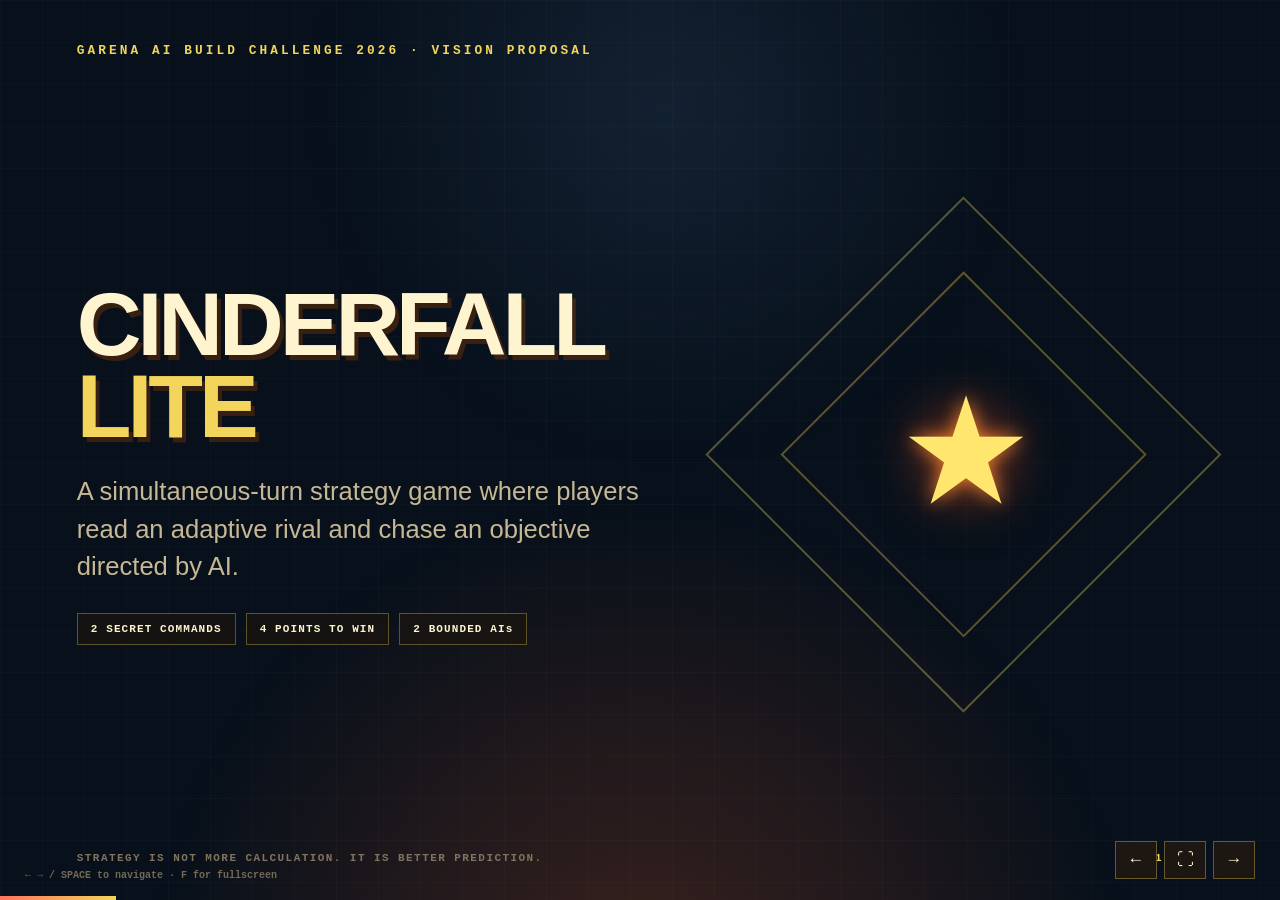
<file: vision.html>
<!doctype html>
<html lang="en">
<head>
<meta charset="utf-8">
<meta name="viewport" content="width=device-width,initial-scale=1">
<title>CINDERFALL Lite · Judge Vision Deck</title>
<style>
:root{--ash:#f3d55b;--salt:#ff735e;--ink:#fff4d0;--dim:#c7b894;--bg:#07101b;--panel:#21160f;--line:#72542f;--blue:#74b8ff}
*{box-sizing:border-box}html,body{margin:0;width:100%;height:100%;overflow:hidden;background:var(--bg);color:var(--ink);font-family:"Segoe UI","Microsoft YaHei",sans-serif}
body:before{content:"";position:fixed;inset:0;background:radial-gradient(circle at 50% 110%,rgba(231,94,38,.23),transparent 42%),radial-gradient(circle at 52% 12%,rgba(89,131,178,.15),transparent 35%),linear-gradient(rgba(255,255,255,.018) 1px,transparent 1px),linear-gradient(90deg,rgba(255,255,255,.018) 1px,transparent 1px);background-size:auto,auto,42px 42px,42px 42px;pointer-events:none}
.deck{height:100%;position:relative}.slide{position:absolute;inset:0;display:grid;grid-template-rows:auto 1fr auto;padding:5vh 6vw 4vh;opacity:0;visibility:hidden;transform:translateX(4%);transition:.55s cubic-bezier(.2,.8,.2,1)}.slide.active{opacity:1;visibility:visible;transform:none}.slide.exit{transform:translateX(-4%)}
.eyebrow{font:800 clamp(10px,1vw,14px)/1 monospace;letter-spacing:.24em;color:var(--ash);text-transform:uppercase}.slide h1{font-size:clamp(48px,7vw,110px);line-height:.92;margin:2vh 0;text-transform:uppercase;letter-spacing:-.045em;text-shadow:4px 5px 0 rgba(83,42,10,.65)}.slide h2{font-size:clamp(34px,4.7vw,74px);line-height:1;margin:2vh 0 3vh;letter-spacing:-.035em}.lead{font-size:clamp(18px,2vw,31px);line-height:1.45;color:var(--dim);max-width:1000px}.gold{color:var(--ash)}.red{color:var(--salt)}.blue{color:var(--blue)}
.content{align-self:center}.footer{display:flex;justify-content:space-between;align-items:end;color:#81745f;font:700 11px monospace;letter-spacing:.13em}.slide-no{color:var(--ash)}
.hero-grid{display:grid;grid-template-columns:1.15fr .85fr;gap:5vw;align-items:center}.logo-mark{position:relative;width:min(38vw,480px);aspect-ratio:1;margin:auto;display:grid;place-items:center}.logo-mark:before,.logo-mark:after{content:"";position:absolute;border:2px solid rgba(243,213,91,.35);transform:rotate(45deg);animation:spin 18s linear infinite}.logo-mark:before{inset:12%}.logo-mark:after{inset:23%;animation-direction:reverse;animation-duration:11s}.logo-mark b{font-size:clamp(70px,10vw,150px);color:#ffe76f;text-shadow:0 0 18px #ed7f30,0 0 55px rgba(255,91,31,.7);animation:pulse 2s ease-in-out infinite}
.chips{display:flex;gap:10px;flex-wrap:wrap;margin-top:28px}.chip{border:1px solid rgba(243,213,91,.32);padding:9px 13px;background:rgba(27,21,16,.72);font:800 11px monospace;letter-spacing:.1em}
.compare{display:grid;grid-template-columns:1fr 80px 1fr;align-items:stretch;gap:16px}.compare-card{border:1px solid rgba(255,239,197,.15);background:linear-gradient(145deg,rgba(40,27,18,.9),rgba(13,18,24,.88));padding:30px;min-height:310px}.compare-card h3{font-size:27px;margin:0 0 24px}.compare-card ul{padding-left:20px;color:var(--dim);font-size:18px;line-height:1.8}.compare-card.new{border-color:rgba(243,213,91,.55);box-shadow:inset 0 0 35px rgba(243,179,55,.06)}.arrow-big{display:grid;place-items:center;font-size:45px;color:var(--ash)}
.command-layout{display:grid;grid-template-columns:repeat(3,1fr);gap:20px}.command{position:relative;border:1px solid rgba(255,240,199,.16);background:rgba(25,21,19,.83);padding:24px;min-height:270px;overflow:hidden}.command h3{font:900 20px monospace;letter-spacing:.12em;margin:0 0 10px}.command p{color:var(--dim);font-size:16px}.mini-board{display:flex;align-items:center;justify-content:center;gap:12px;margin:35px 0}.sq{width:65px;height:65px;border:2px solid rgba(255,238,190,.38);display:grid;place-items:center;font:900 22px monospace;box-shadow:inset 0 0 17px rgba(0,0,0,.3)}.sq.a{background:#af8324}.sq.s{background:#963c32}.sq.n{background:#5f594f}.sq.star{color:#fff18c;text-shadow:0 0 13px #ff853e}.command.active .change-a{animation:claim 2.6s steps(1) infinite}.command.active .lunge{animation:lunge 2.6s ease infinite}.shield{color:var(--blue);font-size:30px;animation:shield 2.6s ease infinite}
.equation{display:flex;align-items:center;justify-content:center;gap:18px;font:900 clamp(18px,2vw,30px) monospace;margin:22px 0}.equation strong{padding:16px 20px;border:1px solid}.equation .raid{color:var(--salt)}.equation .guard{color:var(--blue)}.equation .capture{color:var(--ash)}
.ring{display:grid;grid-template-columns:repeat(8,54px);grid-template-rows:repeat(4,54px);gap:6px;justify-content:center;position:relative}.ring .sq{width:54px;height:54px}.ring .water{background:#112934;border-color:#234b5c}.ring .void{visibility:hidden}.ring .move1{animation:front-a 4s steps(1) infinite}.ring .move2{animation:front-s 4s steps(1) infinite}.ring-caption{text-align:center;margin-top:18px;font:800 13px monospace;color:var(--dim);letter-spacing:.08em}
.ai-grid{display:grid;grid-template-columns:1fr .8fr;gap:28px}.intent{border:1px solid rgba(255,115,94,.5);background:rgba(66,25,22,.43);padding:28px;box-shadow:inset 0 0 35px rgba(255,83,58,.06)}.intent small,.candidate small{font:800 11px monospace;letter-spacing:.18em;color:#9d8b76}.intent b{display:block;font-size:clamp(31px,4vw,57px);margin:18px 0;color:#ff8e7c}.intent p{font-size:18px;color:var(--dim)}.candidate-list{display:grid;gap:10px}.candidate{padding:17px;border:1px solid rgba(255,255,255,.12);background:rgba(12,17,23,.75);display:flex;justify-content:space-between}.candidate.selected{border-color:var(--salt);transform:translateX(-12px);box-shadow:7px 0 0 var(--salt)}
.beacon-shift{display:grid;grid-template-columns:1fr 120px 1fr;align-items:center;text-align:center}.beacon-zone{border:1px solid rgba(255,255,255,.14);padding:30px;background:rgba(16,20,25,.75)}.beacon-zone .sq{margin:20px auto;width:90px;height:90px;font-size:40px}.shift-arrow{font-size:56px;color:var(--ash);animation:slide-arrow 1.8s ease infinite}.rules-note{margin:25px auto 0;text-align:center;color:var(--dim);font-size:17px}.rules-note b{color:var(--ink)}
.authority{display:grid;grid-template-columns:1fr 80px 1fr 80px 1fr;align-items:center;gap:10px}.node{padding:26px 18px;border:1px solid rgba(255,255,255,.15);text-align:center;background:rgba(22,20,20,.78);min-height:180px;display:grid;align-content:center;gap:12px}.node b{font-size:22px}.node span{color:var(--dim)}.node.model{border-color:rgba(116,184,255,.55)}.node.engine{border-color:rgba(243,213,91,.65);box-shadow:inset 0 0 30px rgba(243,213,91,.07)}.flow{font-size:40px;color:#8c7b5e;text-align:center}.boundary{margin-top:30px;text-align:center;font:800 13px monospace;color:var(--ash);letter-spacing:.12em}
.journey{display:grid;grid-template-columns:repeat(4,1fr);gap:12px}.step{position:relative;padding:25px 18px;border-top:3px solid var(--line);background:rgba(26,22,20,.72);min-height:230px}.step b{font:900 38px monospace;color:var(--ash);opacity:.65}.step h3{font-size:21px;margin:16px 0 8px}.step p{color:var(--dim);line-height:1.55}.step:after{content:"→";position:absolute;right:-13px;top:48%;z-index:2;color:var(--ash);font-size:24px}.step:last-child:after{display:none}
.stakeholders{display:grid;grid-template-columns:repeat(3,1fr);gap:18px}.stakeholder{padding:28px;border:1px solid rgba(255,255,255,.15);background:rgba(28,23,20,.78);min-height:320px}.stakeholder b{display:grid;place-items:center;width:54px;height:54px;border:1px solid var(--ash);color:var(--ash);font:900 22px monospace}.stakeholder h3{font-size:25px;margin:22px 0 10px}.stakeholder p{color:var(--dim);font-size:17px;line-height:1.55}.stakeholder strong{display:block;margin-top:18px;color:var(--ink);font:800 12px monospace;letter-spacing:.08em}
.impact-grid{display:grid;grid-template-columns:repeat(3,1fr);gap:18px}.impact-card{padding:27px;border:1px solid rgba(243,213,91,.24);background:rgba(27,22,18,.8)}.impact-card b{font:900 clamp(38px,5vw,72px)/1 var(--display);color:var(--ash)}.impact-card h3{font-size:20px;margin:16px 0 8px}.impact-card p{color:var(--dim);line-height:1.5}.metrics{margin-top:22px;padding:16px 20px;border-left:4px solid var(--blue);background:rgba(16,27,39,.72);font:700 13px monospace;color:#cfe6ff}
.vision{display:grid;grid-template-columns:1fr 1fr;gap:5vw;align-items:center}.vision-list{display:grid;gap:15px}.vision-item{padding:18px 20px;border-left:4px solid var(--ash);background:rgba(27,23,20,.75)}.vision-item b{display:block;font-size:19px}.vision-item span{color:var(--dim)}.final-mark{text-align:center}.final-mark b{display:block;font-size:clamp(80px,11vw,170px);color:#ffe76f;text-shadow:0 0 22px #e46e2a}.final-mark span{font:900 15px monospace;letter-spacing:.2em}
.nav{position:fixed;right:25px;bottom:21px;display:flex;gap:7px;z-index:20}.nav button{width:42px;height:38px;border:1px solid rgba(243,213,91,.34);background:#1d1713;color:var(--ink);cursor:pointer;font-size:17px}.nav button:hover{border-color:var(--ash);color:var(--ash)}.progress{position:fixed;left:0;bottom:0;height:4px;background:linear-gradient(90deg,var(--salt),var(--ash));transition:.4s;z-index:20}.hint{position:fixed;left:25px;bottom:19px;font:700 10px monospace;color:#746955;z-index:20}
@keyframes spin{to{transform:rotate(405deg)}}@keyframes pulse{50%{transform:scale(1.07);filter:brightness(1.3)}}@keyframes claim{0%,35%{background:#5f594f}36%,75%{background:#af8324}76%,100%{background:#5f594f}}@keyframes lunge{40%{transform:translateX(12px)}60%{transform:none}}@keyframes shield{45%{text-shadow:0 0 18px #56b5ff;transform:scale(1.25)}}@keyframes front-a{0%,20%{background:#5f594f}21%,100%{background:#af8324}}@keyframes front-s{0%,55%{background:#5f594f}56%,100%{background:#963c32}}@keyframes slide-arrow{50%{transform:translateX(12px);filter:brightness(1.5)}}
@media(max-width:800px){.slide{padding:4vh 5vw}.hero-grid,.ai-grid,.vision{grid-template-columns:1fr}.logo-mark{display:none}.command-layout{grid-template-columns:1fr}.command{min-height:auto}.compare{grid-template-columns:1fr}.arrow-big{transform:rotate(90deg)}.authority{grid-template-columns:1fr}.flow{transform:rotate(90deg)}.journey{grid-template-columns:1fr 1fr}.ring{transform:scale(.72)}.hint{display:none}}
@media(prefers-reduced-motion:reduce){*,*:before,*:after{animation-duration:.001ms!important;transition-duration:.001ms!important}}
@page{size:13.333in 7.5in;margin:0}@media print{html,body{width:13.3in;height:auto;overflow:visible;background:var(--bg);print-color-adjust:exact;-webkit-print-color-adjust:exact}body:before{display:none}.deck{height:auto}.slide{position:relative;width:13.3in;height:7.45in;overflow:hidden;opacity:1!important;visibility:visible!important;transform:none!important;page-break-after:always;break-after:page;padding:.48in .7in .4in}.slide:last-child{page-break-after:auto;break-after:auto}.nav,.hint,.progress{display:none!important}.logo-mark:before,.logo-mark:after,.logo-mark b,.command *,.ring *,.shift-arrow{animation:none!important}}
</style>
</head>
<body>
<main class="deck">
  <section class="slide active">
    <div class="eyebrow">Garena AI Build Challenge 2026 · Vision Proposal</div>
    <div class="content hero-grid"><div><h1>Cinderfall<br><span class="gold">Lite</span></h1><p class="lead">A simultaneous-turn strategy game where players read an adaptive rival and chase an objective directed by AI.</p><div class="chips"><span class="chip">2 SECRET COMMANDS</span><span class="chip">4 POINTS TO WIN</span><span class="chip">2 BOUNDED AIs</span></div></div><div class="logo-mark"><b>★</b></div></div>
    <div class="footer"><span>STRATEGY IS NOT MORE CALCULATION. IT IS BETTER PREDICTION.</span><span class="slide-no">01 / 11</span></div>
  </section>
  <section class="slide">
    <div class="eyebrow">Problem–Solution Fit · 40%</div>
    <div class="content"><h2>The player problem:<br><span class="gold">AI opponents are usually invisible</span></h2><div class="compare"><article class="compare-card"><h3>What players experience</h3><ul><li>AI difficulty often feels like hidden bonuses</li><li>Procedural events can invalidate careful plans</li><li>Black-box behaviour is hard to learn or outplay</li><li>More complexity hides rather than proves intelligence</li></ul></article><div class="arrow-big">→</div><article class="compare-card new"><h3>Our product insight</h3><ul><li>Expose a credible intent, not the full enemy turn</li><li>Preview the exact world change before it happens</li><li>Keep outcomes deterministic and explainable</li><li>Make AI information itself a strategic resource</li></ul></article></div></div>
    <div class="footer"><span>MAKE AI LEGIBLE, CONSEQUENTIAL, AND FAIR</span><span class="slide-no">02 / 11</span></div>
  </section>
  <section class="slide">
    <div class="eyebrow">Problem–Solution Fit · Target Users and Stakeholders</div>
    <div class="content"><h2>Designed for players who want<br><span class="gold">depth without homework</span></h2><div class="stakeholders"><article class="stakeholder"><b>01</b><h3>Strategy-curious players</h3><p>Players attracted to tactical decisions but discouraged by long rules, opaque combat maths, or hour-long matches.</p><strong>NEED · MEANINGFUL CHOICES IN MINUTES</strong></article><article class="stakeholder"><b>02</b><h3>Competitive repeat players</h3><p>Players who value prediction, adaptation, rematches, and opponents whose behaviour can be studied and countered.</p><strong>NEED · FAIR INFORMATION TO OUTPLAY</strong></article><article class="stakeholder"><b>03</b><h3>Game teams and evaluators</h3><p>Designers and stakeholders who need AI behaviour to be visible, testable, reliable, and safe enough for a live product.</p><strong>NEED · DEMONSTRABLE AI VALUE</strong></article></div></div>
    <div class="footer"><span>PRIMARY SESSION TARGET · 6–10 MINUTES</span><span class="slide-no">03 / 11</span></div>
  </section>
  <section class="slide">
    <div class="eyebrow">Problem–Solution Fit · The Solution</div>
    <div class="content"><h2>Three commands. <span class="gold">Choose exactly two.</span></h2><div class="command-layout"><article class="command active"><h3 class="gold">EXPAND</h3><div class="mini-board"><div class="sq a"></div><span>→</span><div class="sq n change-a"></div></div><p>Claim adjacent neutral land. Two Expands can chain into a rapid advance.</p></article><article class="command active"><h3 class="red">RAID</h3><div class="mini-board"><div class="sq a lunge"></div><span>→</span><div class="sq s change-a"></div></div><p>Directly capture adjacent enemy land. The outcome is immediate and visible.</p></article><article class="command active"><h3 class="blue">GUARD</h3><div class="mini-board"><div class="sq a shield">◇</div><span>×</span><div class="sq s">R</div></div><p>Cancel one Raid for this turn. Defence must be deliberately recommitted.</p></article></div></div>
    <div class="footer"><span>EVERY DEFENSIVE COMMAND IS ONE FEWER ATTACK OR EXPANSION.</span><span class="slide-no">04 / 11</span></div>
  </section>
  <section class="slide">
    <div class="eyebrow">Problem–Solution Fit · Trade-offs and Impact</div>
    <div class="content"><h2>Simple rules. <span class="gold">Non-trivial choices.</span></h2><div class="equation"><strong class="raid">1 RAID</strong><span>−</span><strong class="guard">1 GUARD</strong><span>=</span><strong>DEFENDED</strong></div><div class="equation"><strong class="raid">2 RAIDS</strong><span>−</span><strong class="guard">1 GUARD</strong><span>=</span><strong class="capture">CAPTURED</strong></div><div class="ring" aria-label="Animated two-front ring map"><div class="sq a">A</div><div class="sq a"></div><div class="sq n move1"></div><div class="sq n star">★</div><div class="sq n"></div><div class="sq s"></div><div class="sq s"></div><div class="sq s">S</div><div class="sq a"></div><div class="sq water"></div><div class="sq water"></div><div class="sq n"></div><div class="sq n"></div><div class="sq water"></div><div class="sq water"></div><div class="sq s"></div><div class="sq a"></div><div class="sq n"></div><div class="sq n"></div><div class="sq water"></div><div class="sq water"></div><div class="sq n move2"></div><div class="sq n"></div><div class="sq s"></div><div class="sq a"></div><div class="sq a"></div><div class="sq n"></div><div class="sq n"></div><div class="sq n"></div><div class="sq n"></div><div class="sq s"></div><div class="sq s"></div></div><div class="ring-caption">Pressure the north? Race along the south? Or commit both commands to break a Guard?</div></div>
    <div class="footer"><span>FIRST TO 4 BEACON POINTS · 10 TURN LIMIT</span><span class="slide-no">05 / 11</span></div>
  </section>
  <section class="slide">
    <div class="eyebrow">Problem–Solution Fit · AI Suitability</div>
    <div class="content"><h2>A <span class="red">credible but incomplete</span> rival intent</h2><div class="ai-grid"><div class="intent"><small>PUBLIC · 2-TURN INTENT</small><b>RAID · NORTH</b><p>The player knows at least one Saltkin command will follow this intent—but not its exact target or second command.</p></div><div class="candidate-list"><div class="candidate selected"><span>S1 · RAID</span><b>NORTH</b></div><div class="candidate"><span>S2 · EXPAND</span><b>SOUTH</b></div><div class="candidate"><span>S3 · DEFEND</span><b>BEACON</b></div><p class="lead" style="font-size:16px">The model selects one trusted ID. Deterministic code produces the two legal commands.</p></div></div></div>
    <div class="footer"><span>THE AI LEARNS FROM RESOLVED PLAY. IT NEVER SEES THE SECRET QUEUE.</span><span class="slide-no">06 / 11</span></div>
  </section>
  <section class="slide">
    <div class="eyebrow">Originality · The Map as a Bounded AI Actor</div>
    <div class="content"><h2>The world does not punish players.<br>It changes <span class="gold">where the next conflict matters.</span></h2><div class="beacon-shift"><div class="beacon-zone"><small>NOW · NORTH</small><div class="sq n star">★</div><b>The current Beacon scores first</b></div><div class="shift-arrow">→</div><div class="beacon-zone"><small>PREVIEW · SOUTH</small><div class="sq n star">★</div><b>The exact destination is public</b></div></div><p class="rules-note">Cinder selects from <b>three fair candidates</b>. It cannot alter terrain, scoring, combat, or the announced coordinate.</p></div>
    <div class="footer"><span>THE MAP BECOMES A READABLE ACTOR</span><span class="slide-no">07 / 11</span></div>
  </section>
  <section class="slide">
    <div class="eyebrow">Build Quality · Technical Decisions and Implementation</div>
    <div class="content"><h2>The model proposes direction. <span class="gold">Code retains authority.</span></h2><div class="authority"><div class="node"><b>Resolved public state</b><span>No current secret queue<br>No identity data</span></div><div class="flow">→</div><div class="node model"><b>LLM selects a candidate ID</b><span>Intent or Beacon location<br>Evidence keys + short explanation</span></div><div class="flow">→</div><div class="node engine"><b>Deterministic engine</b><span>Legal commands · resolution<br>Scoring · victory · fallback</span></div></div><div class="boundary">UNKNOWN ID · TIMEOUT · BAD JSON · NO KEY → VISIBLE FALLBACK</div></div>
    <div class="footer"><span>AI IS CONSEQUENTIAL, NOT AUTHORITATIVE</span><span class="slide-no">08 / 11</span></div>
  </section>
  <section class="slide">
    <div class="eyebrow">Build Quality · 30%</div>
    <div class="content"><h2>A complete <span class="gold">end-to-end live loop</span></h2><div class="journey"><article class="step"><b>01</b><h3>Read</h3><p>See Saltkin's intent and Cinder's exact next Beacon.</p></article><article class="step"><b>02</b><h3>Predict</h3><p>Decide whether the rival will focus, split, or trade tempo with Guard.</p></article><article class="step"><b>03</b><h3>Seal</h3><p>Submit two secret commands while every model call remains bounded.</p></article><article class="step"><b>04</b><h3>Resolve</h3><p>Simultaneous deterministic results, scoring, movement, audit and fallback.</p></article></div></div>
    <div class="footer"><span>LIVE PROTOTYPE · AUDITABLE OUTPUT · EXPLICIT EXCEPTIONS</span><span class="slide-no">09 / 11</span></div>
  </section>
  <section class="slide">
    <div class="eyebrow">Problem–Solution Fit · Expected Impact</div>
    <div class="content"><h2>Success means players can<br><span class="gold">read, predict, and outplay AI</span></h2><div class="impact-grid"><article class="impact-card"><b>30s</b><h3>Time to understand</h3><p>A four-scene square tutorial teaches the complete command vocabulary before the first decision.</p></article><article class="impact-card"><b>6–10m</b><h3>Target session</h3><p>Four Beacon points and a ten-turn cap create a complete strategic arc suited to demos and rematches.</p></article><article class="impact-card"><b>100%</b><h3>Explainable outcomes</h3><p>Every command result, model selection, exception, and fallback has a visible deterministic explanation.</p></article></div><div class="metrics">PLAYTEST KPIs · tutorial comprehension · intent-informed decisions · rematch rate · Guard usage · Beacon/capital win mix · side win-rate gap · fallback completion rate</div></div>
    <div class="footer"><span>EXPECTED IMPACT · LOWER LEARNING FRICTION, HIGHER STRATEGIC AGENCY</span><span class="slide-no">10 / 11</span></div>
  </section>
  <section class="slide">
    <div class="eyebrow">Originality · 30%</div>
    <div class="content vision"><div><h2>Our claim:</h2><p class="lead">Compelling AI play does not require infinite generation. It can emerge from intelligence players can <span class="gold">understand, predict, exploit, and outplay.</span></p><div class="vision-list"><div class="vision-item"><b>AI as readable game state</b><span>Intent is not flavour text—it changes the player's command allocation.</span></div><div class="vision-item"><b>The map as a bounded actor</b><span>Cinder redirects conflict without invalidating agency.</span></div><div class="vision-item"><b>Trust as part of the experience</b><span>Exact previews, deterministic authority, and visible fallback make AI judgeable.</span></div></div></div><div class="final-mark"><b>★</b><span>READ · PREDICT · OUTPLAY</span></div></div>
    <div class="footer"><span>CINDERFALL LITE · A WORLD THAT REFUSES TO SIT STILL</span><span class="slide-no">11 / 11</span></div>
  </section>
</main>
<div class="hint">← → / SPACE to navigate · F for fullscreen</div><div class="progress"></div><nav class="nav"><button id="prev" aria-label="Previous slide">←</button><button id="full" aria-label="Fullscreen">⛶</button><button id="next" aria-label="Next slide">→</button></nav>
<script>
(()=>{const slides=[...document.querySelectorAll('.slide')],bar=document.querySelector('.progress');let at=0;function go(n){n=Math.max(0,Math.min(slides.length-1,n));slides.forEach((s,i)=>{s.classList.toggle('active',i===n);s.classList.toggle('exit',i<n)});at=n;bar.style.width=((n+1)/slides.length*100)+'%';history.replaceState(null,'','#slide-'+(n+1))}document.getElementById('prev').onclick=()=>go(at-1);document.getElementById('next').onclick=()=>go(at+1);document.getElementById('full').onclick=()=>document.fullscreenElement?document.exitFullscreen():document.documentElement.requestFullscreen();addEventListener('keydown',e=>{if(['ArrowRight','PageDown',' '].includes(e.key)){e.preventDefault();go(at+1)}if(['ArrowLeft','PageUp'].includes(e.key)){e.preventDefault();go(at-1)}if(e.key.toLowerCase()==='f')document.getElementById('full').click();if(e.key==='Home')go(0);if(e.key==='End')go(slides.length-1)});const hash=Number(location.hash.replace('#slide-',''));go(hash?hash-1:0)})();
</script>
</body>
</html>
</file>
